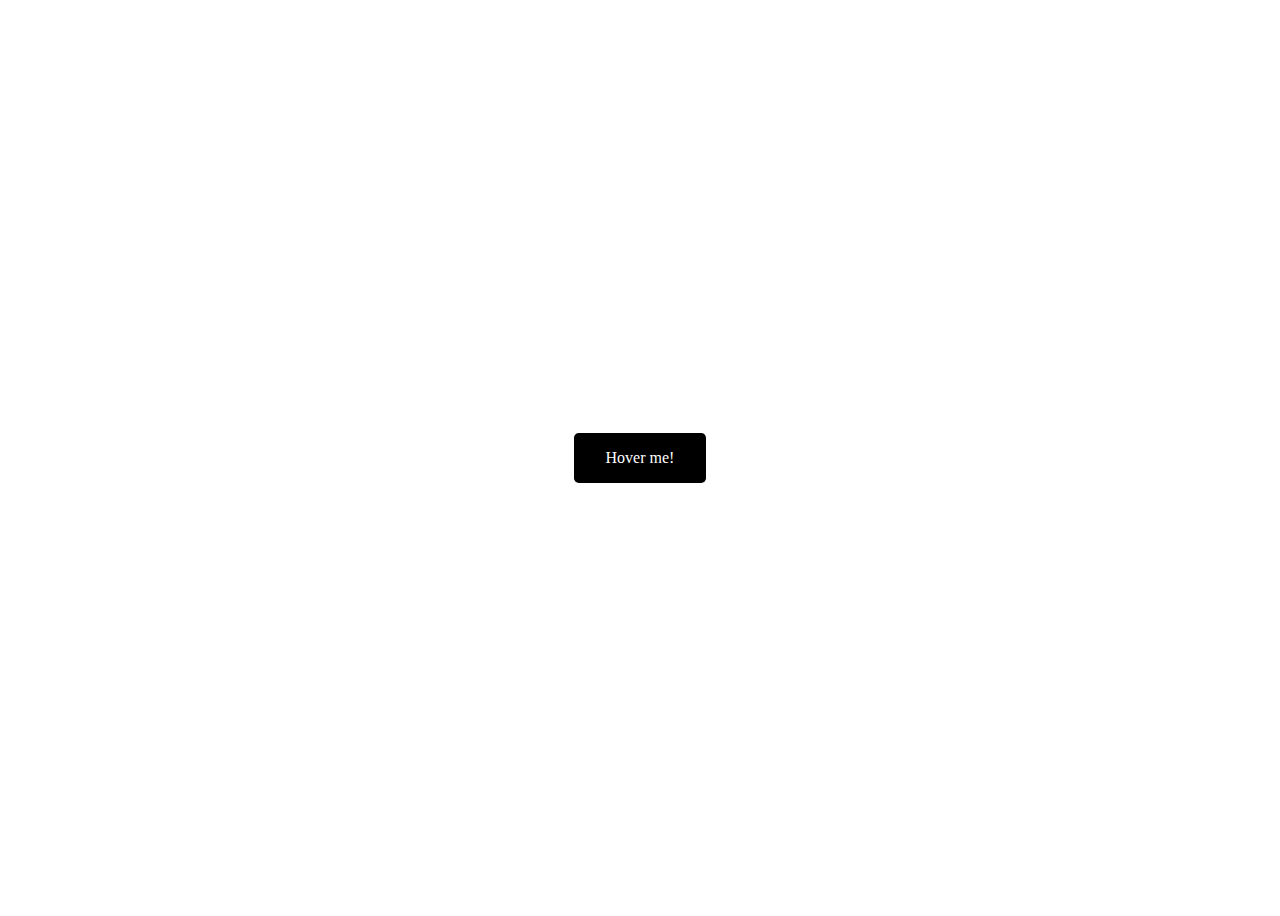
<file: examples/01_hoverbutton/index.html>
<!DOCTYPE html>
<html lang="en">
  <head>
    <meta charset="UTF-8" />
    <meta name="viewport" content="width=device-width, initial-scale=1.0" />
    <title>Document</title>
    <link rel="stylesheet" href="style.css" />
  </head>
  <body>
    <a href="#" class="btn">Hover me!</a>
  </body>
</html>
</file>
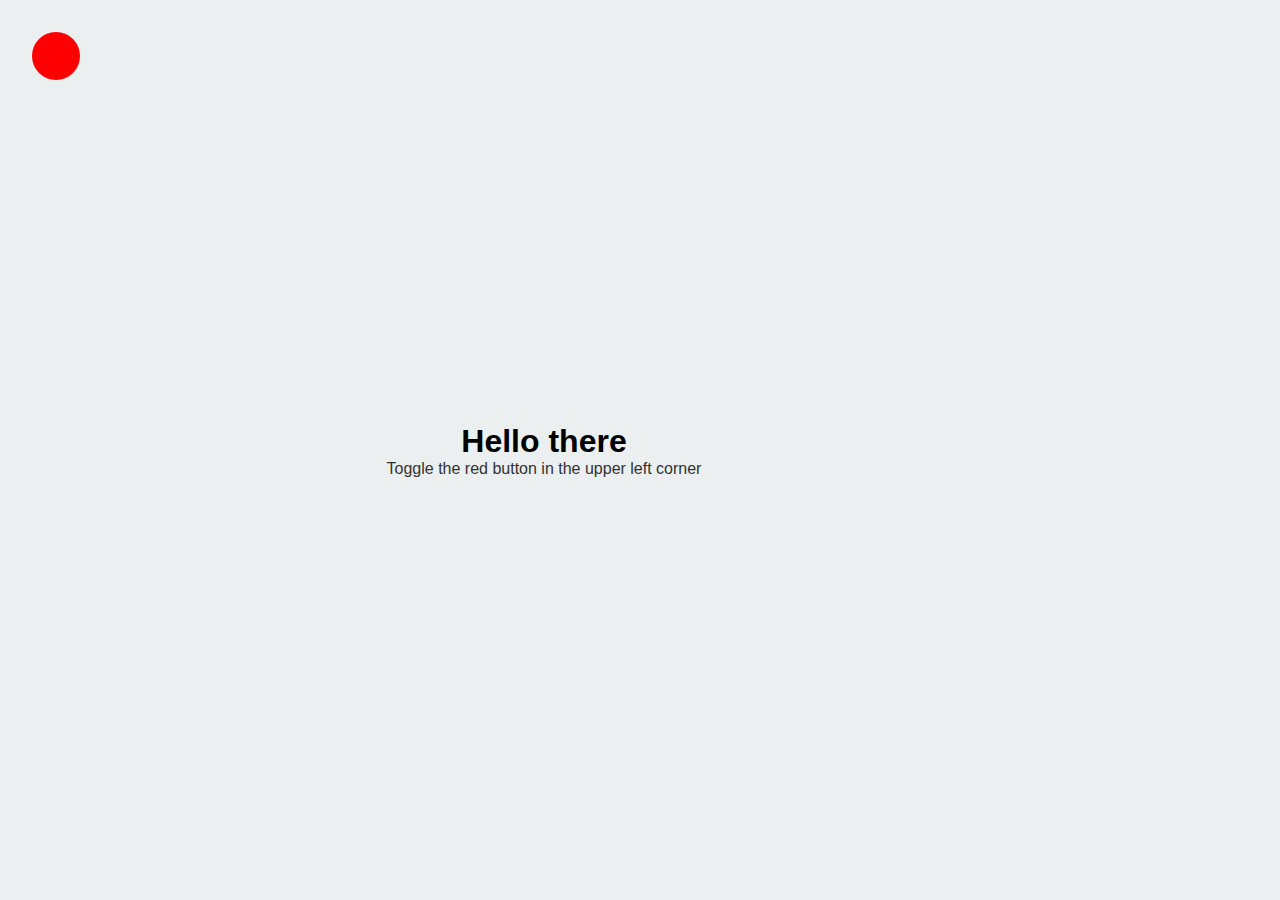
<file: examples/02_slidein_menu/index.html>
<!DOCTYPE html>
<html lang="en">
  <head>
    <meta charset="UTF-8" />
    <meta name="viewport" content="width=device-width, initial-scale=1.0" />
    <title>Slide in menu</title>
    <link rel="stylesheet" href="style.css" />
  </head>
  <body>
    <nav>
      <a href="#">
        <aside>01</aside>
        <article>
          <h3>Home</h3>
          <p class="desc">Lorem ipsum dolor, sit amet consectetur adipisicing elit.</p>
        </article>
      </a>
      <a href="#">
        <aside>02</aside>
        <article>
          <h3>What we do</h3>
          <p class="desc">
            Sunt saepe vel mollitia, ab maxime fugit temporibus, fuga reprehenderit id quisquam
            nostrum eveniet, esse.
          </p>
        </article>
      </a>
      <a href="#">
        <aside>03</aside>
        <article>
          <h3>Who we are</h3>
          <p class="desc">
            Nobis magnam beatae quibusdam sapiente quisquam libero tenetur alias corrupti aliquid?
            Optio tenetur obcaecati doloribus beatae.
          </p>
        </article>
      </a>
      <a href="#">
        <aside>04</aside>
        <article>
          <h3>Contact</h3>
          <p class="desc">
            Nulla numquam, animi dolorum atque expedita odio aliquam quidem officiis? Molestias
            voluptatum quasi debitis.
          </p>
        </article>
      </a>
    </nav>
    <a href="#" class="toggle"></a>
    <section>
      <h1>Hello there</h1>
      <h2>Toggle the red button in the upper left corner</h2>
    </section>

    <script>
      document.querySelector('.toggle').addEventListener('click', (e) => {
        document.querySelector('nav').classList.toggle('open');
      });
    </script>
  </body>
</html>
</file>
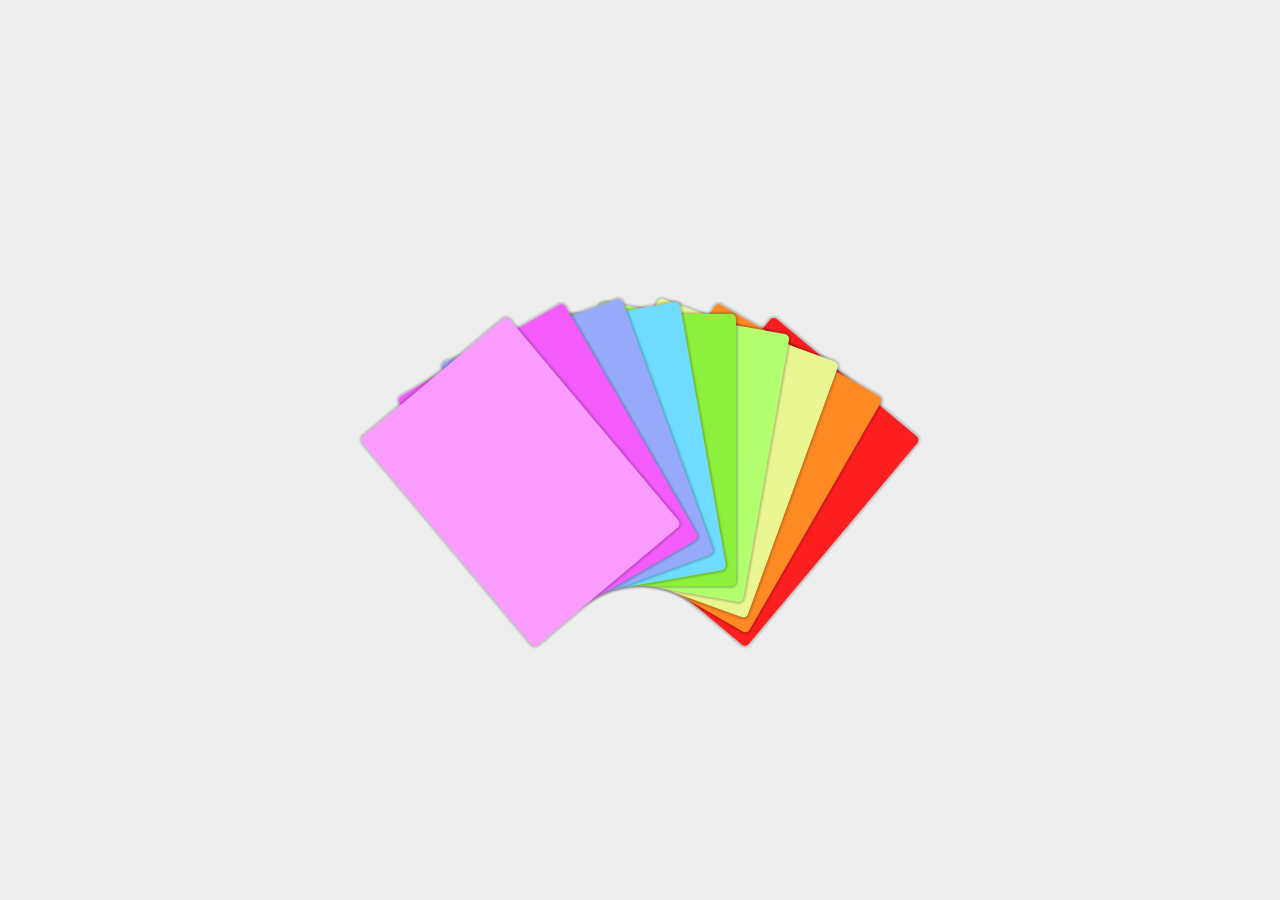
<file: examples/03_cardspread/index.html>
<!DOCTYPE html>
<html lang="en">
<head>
    <meta charset="UTF-8">
    <meta name="viewport" content="width=device-width, initial-scale=1.0">
    <title>Card spread</title>
    <link rel="stylesheet" href="style.css">
</head>
<body>
    <section>
    <article class="card"></article>
    <article class="card"></article>
    <article class="card"></article>
    <article class="card"></article>
    <article class="card"></article>
    <article class="card"></article>
    <article class="card"></article>
    <article class="card"></article>
    <article class="card"></article>
</section>
</body>
</html>
</file>
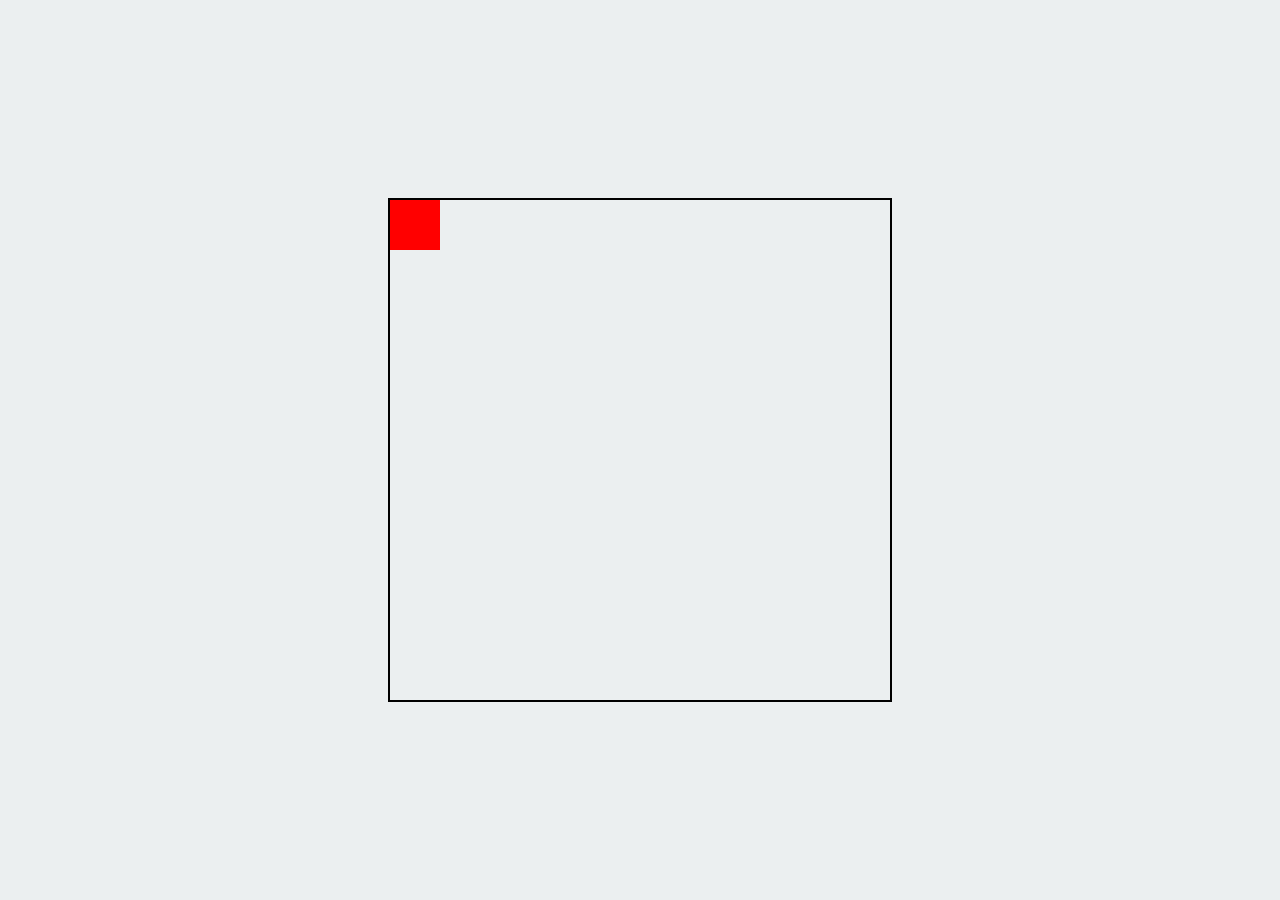
<file: examples/04_fourcorners/index.html>
<!DOCTYPE html>
<html lang="en">
<head>
    <meta charset="UTF-8">
    <meta name="viewport" content="width=device-width, initial-scale=1.0">
    <title>Four corners</title>
    <link rel="stylesheet" href="style.css">
</head>
<body>
    <main>
        <aside></aside>
    </main>
</body>
</html>
</file>
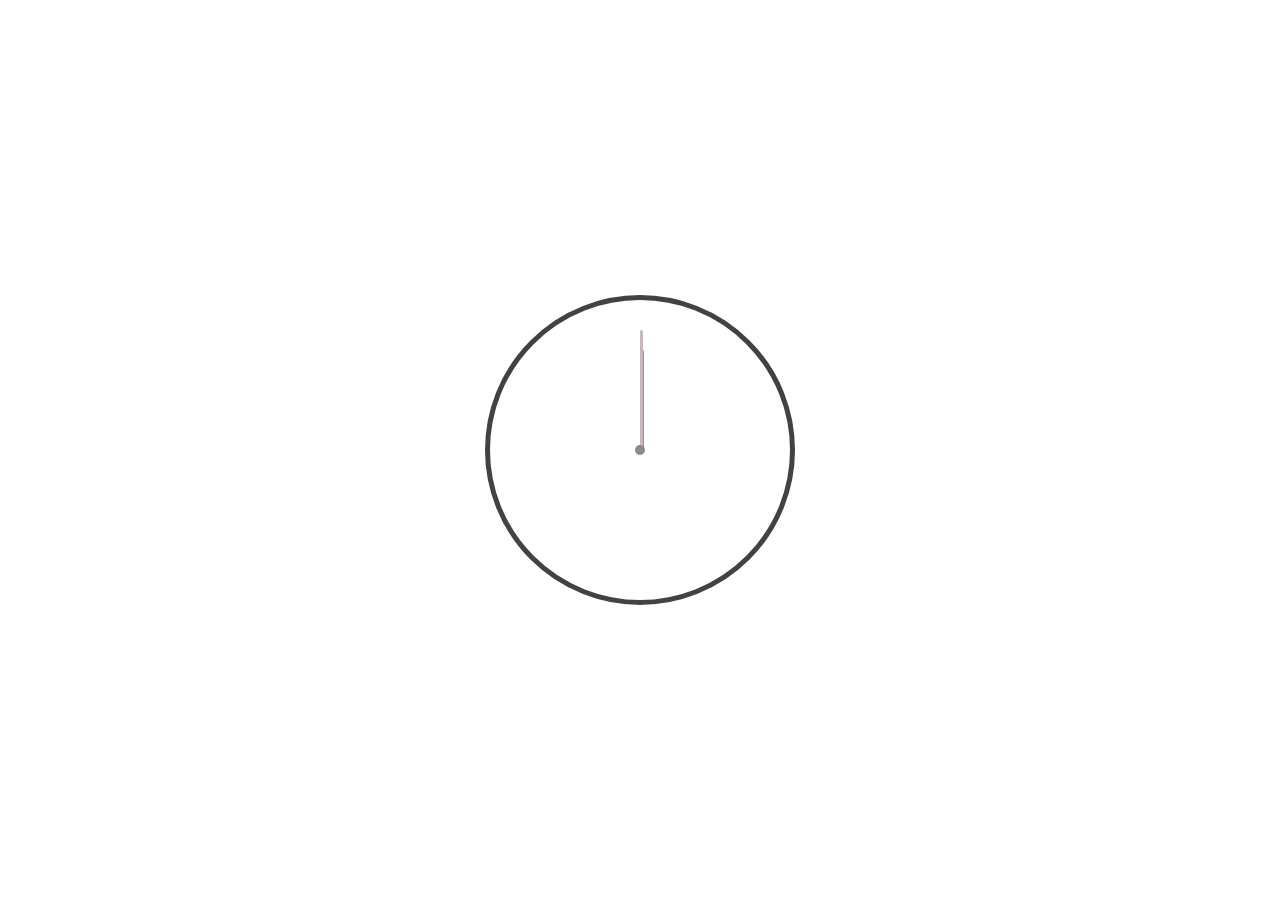
<file: examples/06_stopwatch/index.html>
<!DOCTYPE html>
<html lang="en">
<head>
    <meta charset="UTF-8">
    <meta name="viewport" content="width=device-width, initial-scale=1.0">
    <title>Stopwatch</title>
    <link rel="stylesheet" href="style.css">
</head>
<body>
    <main>
        <aside class="s"></aside>
        <aside class="ms"></aside>
        <div class="dot"></div>
    </main>
</body>
</html>
</file>
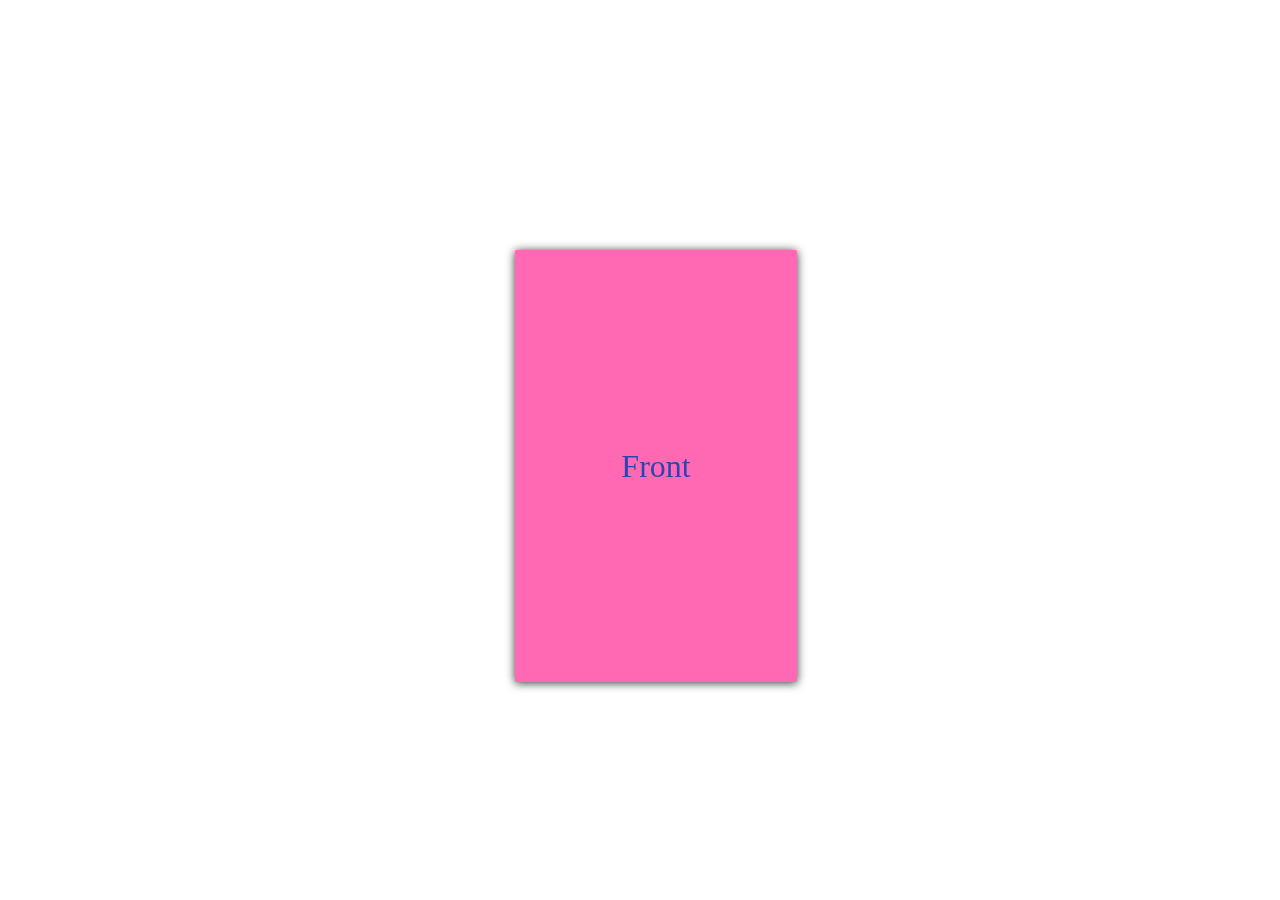
<file: examples/08_flipcard/index.html>
<!DOCTYPE html>
<html lang="en">
  <head>
    <meta charset="UTF-8" />
    <meta name="viewport" content="width=device-width, initial-scale=1.0" />
    <title>Card flip</title>
    <link rel="stylesheet" href="style.css" />
  </head>
  <body>
    <article class="flip-card">
      <article class="flip-card-inner">
        <section class="card front">Front</section>
        <section class="card back">Back</section>
      </article>
    </article>
  </body>
</html>
</file>
<file: examples/01_hoverbutton/style.css>
body {
  display: flex;
  justify-content: center;
  align-items: center;
  height: 100vh;
}
a {
  text-decoration: none;
  background-color: black;
  color: white;
  padding: 1rem 2rem;
  border-radius: 0.3rem;
}

a:hover {
  background-color: red;
  padding: 1.2rem 2.5rem;
  box-shadow: 0 12px 16px 0 rgba(0, 0, 0, 0.24), 0 17px 50px 0 rgba(0, 0, 0, 0.19);
  transition: all 0.6s ease;
}
</file>
<file: examples/02_slidein_menu/style.css>
body {
  display: flex;
  flex-direction: row;
  height: 100vh;
  font-family: Arial, Helvetica, sans-serif;
  background-color: rgb(235, 239, 240);
  margin: 0;
}

nav {
  background-color: rgb(40, 37, 37);
  width: 18rem;
  padding-top: 5rem;
  padding-right: 3rem;
  transform: translateX(-100%);
  transition: transform 3s ease;
}

nav.open {
  background-color: hotpink;
  transform: translateX(0);
}

a {
  display: flex;
  flex-direction: row;
  /*     align-items: center; */
  text-decoration: none;
  margin: 1rem 0;
  padding: 1rem;
  border-radius: 0.5rem;
}

aside {
  padding: 0.5rem 1rem;
  color: white;
  margin-right: 1rem;
  font-size: 0.8rem;
  color: rgb(150, 150, 150);
}
h3 {
  margin: 0;
  color: white;
  font-weight: 900;
}
.desc {
  color: rgb(150, 150, 150);
  font-size: 0.6rem;
  line-height: 1rem;
}

a.toggle {
  position: absolute;
  top: 1rem;
  left: 2rem;
  width: 1rem;
  height: 1rem;
  border-radius: 50px;
  background-color: red;
}

section {
  display: flex;
  justify-content: center;
  flex-direction: column;
  align-items: center;
  margin: 3rem;
  width: 20rem;
}

h1,
h2 {
  margin: 0;
}

h1 {
  font-weight: 900;
  font-size: 2rem;
}

h2 {
  font-weight: 400;
  font-size: 1rem;
  color: rgb(50, 50, 50);
}
</file>
<file: examples/03_cardspread/style.css>
body {
  background-color: #eee;
  margin: 0;
  min-height: 100vh;
}

section {
  display: flex;
  justify-content: center;
  align-items: center;
  height: 100vh;
  position: relative;

  .card {
    width: 12rem;
    height: 17rem;
    border-radius: 5px;
    position: absolute;
    transition: all 0.5s ease;
    transform-origin: center bottom;
    box-shadow: 0 0 2px 2px rgba(0, 0, 0, 0.2);
  }

  .card:nth-child(1) {
    background-color: rgb(253, 31, 31);
  }

  .card:nth-child(2) {
    background-color: rgb(255, 138, 36);
  }

  .card:nth-child(3) {
    background-color: rgb(234, 247, 145);
  }

  .card:nth-child(4) {
    background-color: rgb(178, 255, 111);
  }

  .card:nth-child(5) {
    background-color: rgb(141, 240, 61);
  }

  .card:nth-child(6) {
    background-color: rgb(110, 219, 255);
  }

  .card:nth-child(7) {
    background-color: rgb(151, 170, 249);
  }

  .card:nth-child(8) {
    background-color: rgb(244, 92, 252);
  }

  .card:nth-child(9) {
    background-color: rgb(250, 155, 255);
  }
}

section:hover {
  .card:nth-child(1) {
    transform: translateX(2rem) rotateZ(40deg);
  }

  .card:nth-child(2) {
    transform: translateX(1.5rem) rotateZ(30deg);
  }

  .card:nth-child(3) {
    transform: translateX(1rem) rotateZ(20deg);
  }

  .card:nth-child(4) {
    transform: translateX(0.5rem) rotateZ(10deg);
  }

  .card:nth-child(6) {
    transform: translateX(-0.5rem) rotateZ(-10deg);
  }

  .card:nth-child(7) {
    transform: translateX(-1rem) rotateZ(-20deg);
  }

  .card:nth-child(8) {
    transform: translateX(-1.5rem) rotateZ(-30deg);
  }

  .card:nth-child(9) {
    transform: translateX(-2rem) rotateZ(-40deg);
  }
}
</file>
<file: examples/04_fourcorners/style.css>
body {
  height: 100vh;
  margin: 0;
  display: flex;
  align-items: center;
  justify-content: center;
  background-color: rgb(235, 239, 240);
}

main {
  width: 500px;
  height: 500px;
  position: relative;
  border: 2px solid black;
}

aside {
  width: 50px;
  height: 50px;
  background-color: red;
  position: absolute;
  animation: moveCube 15s;
}

@keyframes moveCube {
  0% {
    top: 0;
    left: 0;
    background-color: red;
  }
  25% {
    top: 0;
    left: 450px;
    background-color: blue;
  }
  50% {
    top: 450px;
    left: 450px;
    background-color: green;
  }
  75% {
    top: 450px;
    left: 0;
    background-color: yellow;
  }
  100% {
    top: 0;
    left: 0;
    background-color: red;
  }
}
</file>
<file: examples/06_stopwatch/style.css>
body {
  height: 100vh;
  margin: 0;
  display: flex;
  align-items: center;
  justify-content: center;
}

main {
  position: relative;
  width: 300px;
  height: 300px;
  border: 5px solid rgb(67, 66, 66);
  border-radius: 50%;
  display: flex;
  align-items: center;
  justify-content: center;
}

.s,
.ms {
  position: absolute;
  bottom: 50%;
  left: 50%;
  transform-origin: bottom center;
  background-color: rgb(13, 13, 13);
  border-radius: 2px;
}

.ms {
  width: 3px;
  height: 120px;
  background-color: rgb(199, 185, 185);
  animation: rotateSecond 60s linear infinite;
}

.s {
  width: 4px;
  height: 100px;
  background-color: rgb(222, 118, 109);
  animation: rotateMinute 360s linear infinite;
}

.dot {
  position: absolute;
  width: 10px;
  height: 10px;
  background-color: rgb(138, 138, 138);
  border-radius: 50%;
  top: 50%;
  left: 50%;
  transform: translate(-50%, -50%);
}

@keyframes rotateSecond {
  0% {
      transform: rotate(0deg);
  }
  100% {
      transform: rotate(360deg);
  }
}

@keyframes rotateMinute {
  0% {
      transform: rotate(0deg);
  }
  100% {
      transform: rotate(360deg);
  }
}
</file>
<file: examples/08_flipcard/style.css>
body {
  display: flex;
  justify-content: center;
  align-items: center;
  height: 100vh;
  margin: 0;
}

.flip-card {
  width: 250px;
  height: 400px;
  perspective: 1000px;
}

.flip-card-inner {
  position: relative;
  width: 100%;
  height: 100%;
  text-align: center;
  transition: transform 0.8s;
  transform-style: preserve-3d;
}

.flip-card:hover .flip-card-inner {
  transform: rotateY(180deg);
}

.flip-card .card {
  position: absolute;
  width: 100%;
  height: 100%;
  backface-visibility: hidden;
  display: flex;
  justify-content: center;
  align-items: center;
  border-radius: 0.1rem;
  font-size: 2rem;
  padding: 1rem;
  box-shadow: 0 1px 10px rgba(0, 0, 0, 0.8);
}

.flip-card .front {
  background-color: hotpink;
  color: #2f43b7;
}

.flip-card .back {
  background-color: #2f43b7;
  color: hotpink;
  transform: rotateY(180deg);
}
</file>
